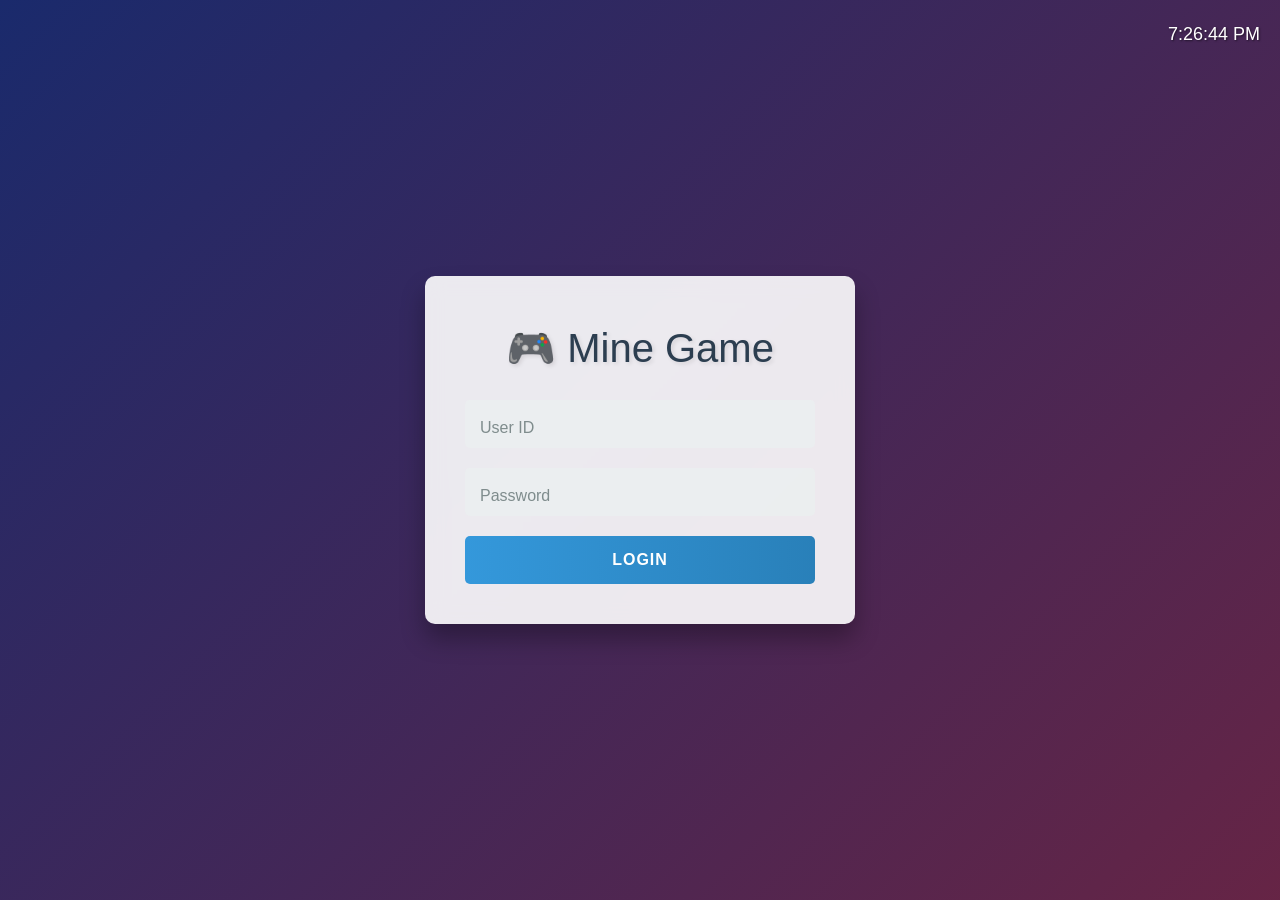
<file: index.html>
<!DOCTYPE html>
<html lang="en">
<head>
    <meta charset="UTF-8">
    <meta name="viewport" content="width=device-width, initial-scale=1.0">
    <title>Bomb Mine Predictor</title>
    <link rel="stylesheet" href="styles.css">
    <link rel="stylesheet" href="https://cdnjs.cloudflare.com/ajax/libs/font-awesome/6.0.0-beta3/css/all.min.css">
</head>
<body>
    <div class="auth-check"></div>
    
    <div class="top-bar">
        <div class="user-info">
            <i class="fas fa-user-circle"></i>
            <span id="user-id">595713099</span>
        </div>
        <div class="live-clock" id="live-clock"></div>
        <div class="logout-btn" onclick="logout()">
            <i class="fas fa-sign-out-alt"></i> Logout
        </div>
    </div>
    
    <div class="container">
        <div class="game-header">
            <h1>Bomb Mine Predictor <span class="premium-badge">PRO</span></h1>
            <p class="description">Advanced prediction algorithm for bomb and diamond locations</p>
        </div>
        
        <div class="dashboard">
            <div class="dashboard-panel controls-panel">
                <h3><i class="fas fa-sliders-h"></i> Prediction Controls</h3>
                <div class="control-group">
                    <label for="grid-size">Grid Size:</label>
                    <select id="grid-size" class="modern-select">
                        <option value="5">5x5</option>
                        <option value="6" selected>6x6</option>
                        <option value="7">7x7</option>
                        <option value="8">8x8</option>
                    </select>
                </div>
                
                <div class="control-group">
                    <label for="bomb-count">Bomb Density:</label>
                    <div class="slider-container">
                        <input type="range" id="bomb-count" min="10" max="40" value="25" class="modern-slider">
                        <span id="bomb-percentage" class="percentage-badge">25%</span>
                    </div>
                </div>
                
                <div class="control-group">
                    <label for="diamond-count">Diamond Density:</label>
                    <div class="slider-container">
                        <input type="range" id="diamond-count" min="5" max="20" value="10" class="modern-slider">
                        <span id="diamond-percentage" class="percentage-badge">10%</span>
                    </div>
                </div>
                
                <button id="predict-btn" class="pulse-btn">
                    <i class="fas fa-magic"></i> Generate Prediction
                </button>
            </div>
            
            <div class="dashboard-panel stats-panel">
                <h3><i class="fas fa-chart-line"></i> Prediction Statistics</h3>
                <div class="stats-grid">
                    <div class="stat-item">
                        <div class="stat-icon"><i class="fas fa-bomb"></i></div>
                        <div class="stat-value" id="bomb-cells">0</div>
                        <div class="stat-label">Bombs</div>
                    </div>
                    <div class="stat-item">
                        <div class="stat-icon"><i class="fas fa-gem"></i></div>
                        <div class="stat-value" id="diamond-cells">0</div>
                        <div class="stat-label">Diamonds</div>
                    </div>
                    <div class="stat-item">
                        <div class="stat-icon"><i class="fas fa-shield-alt"></i></div>
                        <div class="stat-value" id="safe-cells">0</div>
                        <div class="stat-label">Safe Cells</div>
                    </div>
                    <div class="stat-item">
                        <div class="stat-icon"><i class="fas fa-percentage"></i></div>
                        <div class="stat-value" id="accuracy-rate">0%</div>
                        <div class="stat-label">Accuracy</div>
                    </div>
                </div>
                <div class="prediction-confidence">
                    <div class="confidence-label">Prediction Confidence:</div>
                    <div class="confidence-meter">
                        <div class="confidence-bar" id="confidence-bar"></div>
                    </div>
                    <div class="confidence-value" id="confidence-value">0%</div>
                </div>
                <div class="timer">
                    <i class="fas fa-stopwatch"></i>
                    <span id="prediction-timer">00:00</span>
                </div>
            </div>
        </div>
        
        <div class="game-container">
            <div class="legend">
                <div class="legend-item"><span class="legend-color bomb-color"></span> Bomb</div>
                <div class="legend-item"><span class="legend-color diamond-color"></span> Diamond</div>
                <div class="legend-item"><span class="legend-color safe-color"></span> Safe</div>
            </div>
            <div class="game-board" id="game-board">
                <!-- Prediction grid will be generated here by JavaScript -->
            </div>
        </div>
        
        <div class="info-panel">
            <div class="info-header">
                <h3><i class="fas fa-info-circle"></i> How This Works</h3>
                <button class="toggle-info-btn" id="toggle-info-btn">
                    <i class="fas fa-chevron-down"></i>
                </button>
            </div>
            <div class="info-content" id="info-content">
                <p>This predictor uses advanced algorithms to forecast bomb and diamond locations:</p>
                <ul>
                    <li><i class="fas fa-brain"></i> AI-powered prediction model analyzes patterns</li>
                    <li><i class="fas fa-chart-bar"></i> Heatmap visualization shows probability distribution</li>
                    <li><i class="fas fa-gem"></i> Diamond detection algorithm identifies valuable locations</li>
                    <li><i class="fas fa-shield-alt"></i> Safe path calculation helps navigate dangerous areas</li>
                </ul>
            </div>
        </div>
    </div>
    
    <script src="script.js"></script>
    <script>
        // Authentication check
        document.addEventListener('DOMContentLoaded', function() {
            if (!localStorage.getItem('authenticated')) {
                window.location.href = 'login.html';
            }
        });
        
        // Logout function
        function logout() {
            localStorage.removeItem('authenticated');
            window.location.href = 'login.html';
        }
        
        // Live clock
        function updateClock() {
            const now = new Date();
            const timeString = now.toLocaleTimeString();
            document.getElementById('live-clock').textContent = timeString;
        }
        
        setInterval(updateClock, 1000);
        updateClock();
        
        // Prediction timer
        let predictionSeconds = 0;
        let timerInterval;
        
        function startPredictionTimer() {
            clearInterval(timerInterval);
            predictionSeconds = 0;
            updatePredictionTimer();
            timerInterval = setInterval(updatePredictionTimer, 1000);
        }
        
        function updatePredictionTimer() {
            const minutes = Math.floor(predictionSeconds / 60).toString().padStart(2, '0');
            const seconds = (predictionSeconds % 60).toString().padStart(2, '0');
            document.getElementById('prediction-timer').textContent = `${minutes}:${seconds}`;
            predictionSeconds++;
        }
        
        // Update diamond percentage display
        document.getElementById('diamond-count').addEventListener('input', function() {
            const diamondPercentage = this.value;
            document.getElementById('diamond-percentage').textContent = `${diamondPercentage}%`;
        });
        
        // Toggle info panel
        document.getElementById('toggle-info-btn').addEventListener('click', function() {
            const infoContent = document.getElementById('info-content');
            const btn = document.getElementById('toggle-info-btn');
            
            if (infoContent.style.maxHeight) {
                infoContent.style.maxHeight = null;
                btn.innerHTML = '<i class="fas fa-chevron-down"></i>';
            } else {
                infoContent.style.maxHeight = infoContent.scrollHeight + 'px';
                btn.innerHTML = '<i class="fas fa-chevron-up"></i>';
            }
        });
        
        // Override the initializeGame function to start timer
        const originalPredictGame = window.generatePrediction;
        window.generatePrediction = function() {
            startPredictionTimer();
            if (originalPredictGame) originalPredictGame();
        };
    </script>
</body>
</html>
</file>
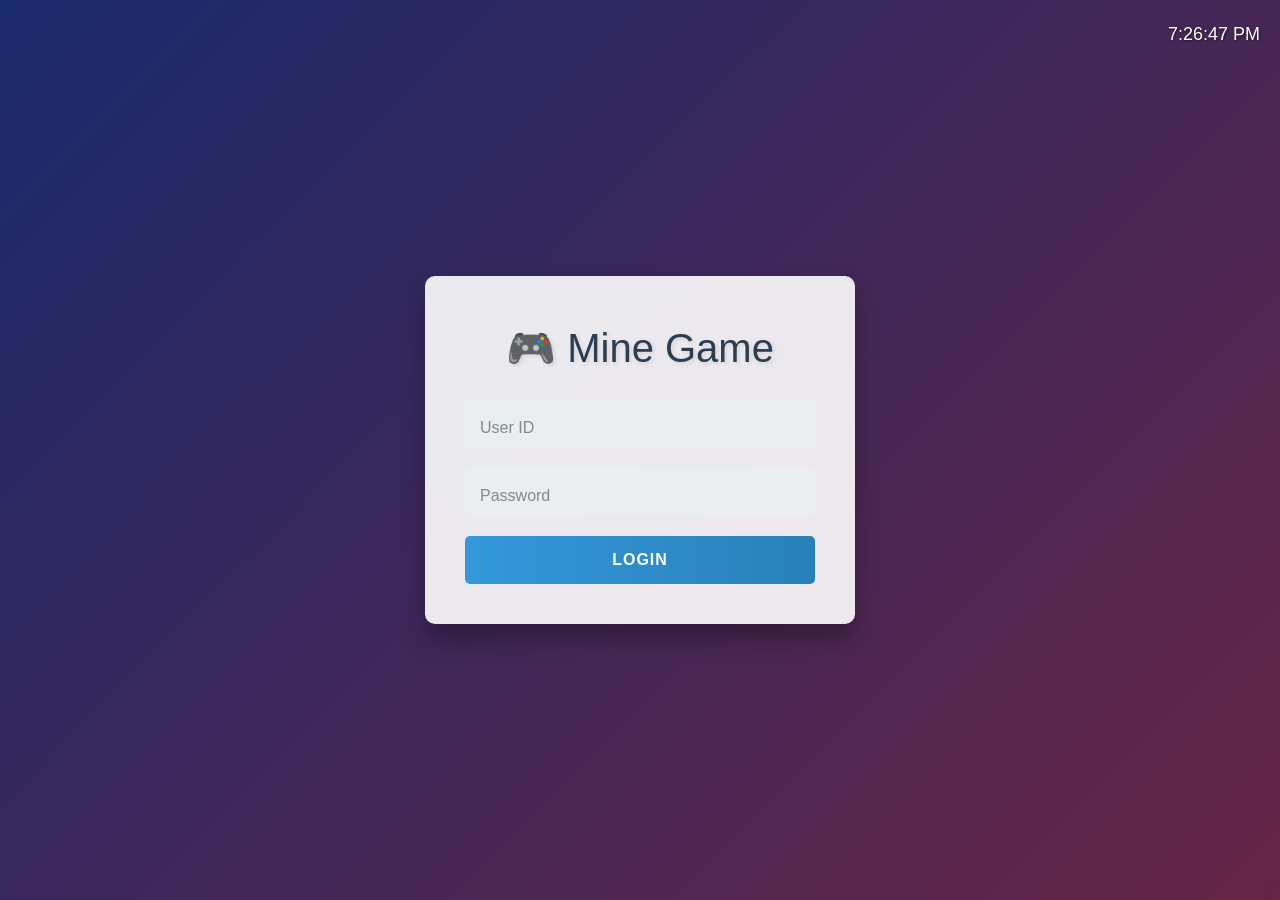
<file: login.html>
<!DOCTYPE html>
<html lang="en">
<head>
    <meta charset="UTF-8">
    <meta name="viewport" content="width=device-width, initial-scale=1.0">
    <title>Secure Game Access</title>
    <link rel="stylesheet" href="styles.css">
    <style>
        body {
            background: linear-gradient(135deg, #1a2a6c, #b21f1f, #fdbb2d);
            background-size: 400% 400%;
            animation: gradient 15s ease infinite;
            height: 100vh;
            margin: 0;
            display: flex;
            justify-content: center;
            align-items: center;
            font-family: 'Segoe UI', Tahoma, Geneva, Verdana, sans-serif;
        }
        
        @keyframes gradient {
            0% { background-position: 0% 50%; }
            50% { background-position: 100% 50%; }
            100% { background-position: 0% 50%; }
        }
        
        .login-container {
            background-color: rgba(255, 255, 255, 0.9);
            border-radius: 10px;
            box-shadow: 0 15px 25px rgba(0, 0, 0, 0.3);
            padding: 40px;
            width: 350px;
            text-align: center;
            backdrop-filter: blur(10px);
            transform: translateY(0);
            transition: transform 0.5s ease, box-shadow 0.5s ease;
        }
        
        .login-container:hover {
            transform: translateY(-5px);
            box-shadow: 0 20px 30px rgba(0, 0, 0, 0.4);
        }
        
        .login-logo {
            font-size: 2.5rem;
            margin-bottom: 20px;
            color: #2c3e50;
            text-shadow: 2px 2px 4px rgba(0, 0, 0, 0.1);
        }
        
        .login-form {
            display: flex;
            flex-direction: column;
            gap: 20px;
        }
        
        .form-group {
            position: relative;
        }
        
        .form-group input {
            width: 100%;
            padding: 15px;
            border: none;
            border-radius: 5px;
            background-color: rgba(236, 240, 241, 0.8);
            font-size: 16px;
            transition: all 0.3s;
            box-sizing: border-box;
        }
        
        .form-group input:focus {
            outline: none;
            background-color: #fff;
            box-shadow: 0 0 0 2px #3498db;
        }
        
        .form-group label {
            position: absolute;
            left: 15px;
            top: 15px;
            color: #7f8c8d;
            pointer-events: none;
            transition: all 0.3s;
        }
        
        .form-group input:focus + label,
        .form-group input:not(:placeholder-shown) + label {
            top: -10px;
            left: 10px;
            font-size: 12px;
            background-color: #fff;
            padding: 0 5px;
            color: #3498db;
        }
        
        .login-btn {
            background: linear-gradient(to right, #3498db, #2980b9);
            color: white;
            border: none;
            padding: 15px;
            border-radius: 5px;
            font-size: 16px;
            cursor: pointer;
            transition: all 0.3s;
            font-weight: bold;
            text-transform: uppercase;
            letter-spacing: 1px;
        }
        
        .login-btn:hover {
            background: linear-gradient(to right, #2980b9, #3498db);
            transform: translateY(-2px);
            box-shadow: 0 5px 15px rgba(0, 0, 0, 0.2);
        }
        
        .login-btn:active {
            transform: translateY(0);
        }
        
        .error-message {
            color: #e74c3c;
            font-size: 14px;
            margin-top: 10px;
            display: none;
            animation: shake 0.5s;
        }
        
        @keyframes shake {
            0%, 100% { transform: translateX(0); }
            10%, 30%, 50%, 70%, 90% { transform: translateX(-5px); }
            20%, 40%, 60%, 80% { transform: translateX(5px); }
        }
        
        .clock {
            position: absolute;
            top: 20px;
            right: 20px;
            color: white;
            font-size: 18px;
            text-shadow: 1px 1px 2px rgba(0, 0, 0, 0.5);
        }
    </style>
</head>
<body>
    <div class="clock" id="clock"></div>
    
    <div class="login-container">
        <div class="login-logo">🎮 Mine Game</div>
        <form class="login-form" id="login-form">
            <div class="form-group">
                <input type="text" id="user-id" placeholder=" " required>
                <label for="user-id">User ID</label>
            </div>
            <div class="form-group">
                <input type="password" id="password" placeholder=" " required>
                <label for="password">Password</label>
            </div>
            <button type="submit" class="login-btn">Login</button>
            <div class="error-message" id="error-message">Invalid credentials. Please try again.</div>
        </form>
    </div>

    <script>
        // Live clock functionality
        function updateClock() {
            const now = new Date();
            const timeString = now.toLocaleTimeString();
            document.getElementById('clock').textContent = timeString;
        }
        
        setInterval(updateClock, 1000);
        updateClock(); // Initial call
        
        // Login validation
        document.getElementById('login-form').addEventListener('submit', function(e) {
            e.preventDefault();
            
            const userId = document.getElementById('user-id').value;
            const password = document.getElementById('password').value;
            
            // Check against master credentials
            if (userId === '595713099' && password === '1730') {
                // Successful login
                localStorage.setItem('authenticated', 'true');
                window.location.href = 'index.html';
            } else {
                // Failed login
                document.getElementById('error-message').style.display = 'block';
                setTimeout(() => {
                    document.getElementById('error-message').style.display = 'none';
                }, 3000);
            }
        });
    </script>
</body>
</html>
</file>
<file: styles.css>
/* Main Styles for Bomb Mine Predictor */
:root {
    --primary-color: #3498db;
    --secondary-color: #2ecc71;
    --accent-color: #f39c12;
    --danger-color: #e74c3c;
    --dark-color: #2c3e50;
    --light-color: #ecf0f1;
    --text-color: #34495e;
    --diamond-color: #9b59b6;
    --shadow: 0 4px 6px rgba(0, 0, 0, 0.1);
    --transition: all 0.3s ease;
}

body {
    font-family: 'Segoe UI', Tahoma, Geneva, Verdana, sans-serif;
    line-height: 1.6;
    margin: 0;
    padding: 0;
    background: linear-gradient(135deg, #f5f7fa 0%, #c3cfe2 100%);
    color: var(--text-color);
    min-height: 100vh;
}

/* Authentication Check */
.auth-check {
    position: fixed;
    top: 0;
    left: 0;
    width: 100%;
    height: 100%;
    background-color: rgba(0, 0, 0, 0.8);
    z-index: 1000;
    display: none;
    justify-content: center;
    align-items: center;
    color: white;
    font-size: 24px;
}

/* Top Bar */
.top-bar {
    display: flex;
    justify-content: space-between;
    align-items: center;
    background-color: var(--dark-color);
    color: white;
    padding: 10px 20px;
    box-shadow: var(--shadow);
}

.user-info {
    display: flex;
    align-items: center;
    gap: 10px;
}

.user-info i {
    font-size: 1.5rem;
    color: var(--accent-color);
}

.live-clock {
    font-size: 1.2rem;
    font-weight: bold;
    background-color: rgba(255, 255, 255, 0.1);
    padding: 5px 15px;
    border-radius: 20px;
    animation: pulse 2s infinite;
}

.logout-btn {
    cursor: pointer;
    padding: 5px 15px;
    border-radius: 4px;
    background-color: rgba(231, 76, 60, 0.2);
    transition: var(--transition);
}

.logout-btn:hover {
    background-color: rgba(231, 76, 60, 0.4);
}

/* Main Container */
.container {
    max-width: 1000px;
    margin: 20px auto;
    background: white;
    padding: 25px;
    border-radius: 10px;
    box-shadow: var(--shadow);
}

/* Game Header */
.game-header {
    text-align: center;
    margin-bottom: 25px;
}

h1 {
    color: var(--dark-color);
    margin-bottom: 5px;
    font-weight: 700;
    position: relative;
    display: inline-block;
}

.premium-badge {
    background: linear-gradient(45deg, #f39c12, #e74c3c);
    color: white;
    font-size: 0.4em;
    padding: 3px 8px;
    border-radius: 10px;
    position: absolute;
    top: 0;
    right: -60px;
    transform: translateY(-50%);
}

.description {
    color: #7f8c8d;
    font-size: 1.1em;
}

/* Dashboard Layout */
.dashboard {
    display: grid;
    grid-template-columns: 1fr 1fr;
    gap: 20px;
    margin-bottom: 25px;
}

.dashboard-panel {
    background: white;
    border-radius: 8px;
    padding: 20px;
    box-shadow: 0 2px 10px rgba(0, 0, 0, 0.05);
    transition: var(--transition);
}

.dashboard-panel:hover {
    box-shadow: 0 5px 15px rgba(0, 0, 0, 0.1);
    transform: translateY(-2px);
}

.dashboard-panel h3 {
    margin-top: 0;
    color: var(--dark-color);
    display: flex;
    align-items: center;
    gap: 10px;
    font-size: 1.2rem;
    border-bottom: 1px solid #eee;
    padding-bottom: 10px;
}

.dashboard-panel h3 i {
    color: var(--primary-color);
}

/* Controls Panel */
.controls-panel {
    background: linear-gradient(to bottom, #ffffff, #f9f9f9);
}

.control-group {
    margin-bottom: 20px;
}

.control-group label {
    display: block;
    margin-bottom: 8px;
    font-weight: 600;
    color: var(--dark-color);
}

.modern-select {
    width: 100%;
    padding: 10px;
    border-radius: 5px;
    border: 1px solid #ddd;
    background-color: white;
    font-size: 1rem;
    transition: var(--transition);
    appearance: none;
    background-image: url("data:image/svg+xml,%3Csvg xmlns='http://www.w3.org/2000/svg' width='24' height='24' viewBox='0 0 24 24' fill='none' stroke='%232c3e50' stroke-width='2' stroke-linecap='round' stroke-linejoin='round'%3E%3Cpolyline points='6 9 12 15 18 9'%3E%3C/polyline%3E%3C/svg%3E");
    background-repeat: no-repeat;
    background-position: right 10px center;
    background-size: 16px;
}

.modern-select:focus {
    border-color: var(--primary-color);
    box-shadow: 0 0 0 2px rgba(52, 152, 219, 0.2);
    outline: none;
}

.slider-container {
    position: relative;
}

.modern-slider {
    width: 100%;
    height: 8px;
    -webkit-appearance: none;
    appearance: none;
    background: linear-gradient(to right, var(--primary-color), var(--danger-color));
    outline: none;
    border-radius: 10px;
}

.modern-slider::-webkit-slider-thumb {
    -webkit-appearance: none;
    appearance: none;
    width: 20px;
    height: 20px;
    border-radius: 50%;
    background: white;
    cursor: pointer;
    box-shadow: 0 0 5px rgba(0, 0, 0, 0.2);
    border: 2px solid var(--primary-color);
}

.percentage-badge {
    position: absolute;
    right: 0;
    top: -25px;
    background-color: var(--dark-color);
    color: white;
    padding: 2px 8px;
    border-radius: 10px;
    font-size: 0.8rem;
}

.pulse-btn {
    background: linear-gradient(45deg, var(--primary-color), var(--secondary-color));
    color: white;
    border: none;
    padding: 12px 20px;
    border-radius: 5px;
    cursor: pointer;
    font-size: 1rem;
    font-weight: 600;
    width: 100%;
    display: flex;
    justify-content: center;
    align-items: center;
    gap: 10px;
    transition: var(--transition);
    position: relative;
    overflow: hidden;
}

.pulse-btn::after {
    content: '';
    position: absolute;
    top: 50%;
    left: 50%;
    width: 5px;
    height: 5px;
    background: rgba(255, 255, 255, 0.5);
    opacity: 0;
    border-radius: 100%;
    transform: scale(1, 1) translate(-50%);
    transform-origin: 50% 50%;
}

.pulse-btn:hover::after {
    animation: ripple 1s ease-out;
}

@keyframes ripple {
    0% {
        transform: scale(0, 0);
        opacity: 0.5;
    }
    100% {
        transform: scale(20, 20);
        opacity: 0;
    }
}

.pulse-btn:hover {
    transform: translateY(-2px);
    box-shadow: 0 7px 14px rgba(0, 0, 0, 0.1);
}

/* Stats Panel */
.stats-panel {
    background: linear-gradient(to bottom, #ffffff, #f5f5f5);
}

.stats-grid {
    display: grid;
    grid-template-columns: repeat(2, 1fr);
    gap: 15px;
    margin-bottom: 20px;
}

.stat-item {
    background-color: white;
    border-radius: 8px;
    padding: 15px;
    text-align: center;
    box-shadow: 0 2px 5px rgba(0, 0, 0, 0.05);
    transition: var(--transition);
}

.stat-item:hover {
    transform: translateY(-3px);
    box-shadow: 0 5px 15px rgba(0, 0, 0, 0.1);
}

.stat-icon {
    font-size: 1.5rem;
    margin-bottom: 5px;
    color: var(--primary-color);
}

.stat-value {
    font-size: 1.8rem;
    font-weight: 700;
    color: var(--dark-color);
}

.stat-label {
    font-size: 0.9rem;
    color: #7f8c8d;
}

.odds-display {
    background-color: #f8f9fa;
    border-radius: 8px;
    padding: 15px;
    display: flex;
    justify-content: space-between;
    align-items: center;
    margin-bottom: 15px;
}

.odds-label {
    font-weight: 600;
    color: var(--dark-color);
}

.odds-value {
    font-size: 1.2rem;
    font-weight: 700;
    color: var(--primary-color);
}

.timer {
    text-align: center;
    background-color: var(--dark-color);
    color: white;
    padding: 10px;
    border-radius: 5px;
    font-size: 1.2rem;
    display: flex;
    justify-content: center;
    align-items: center;
    gap: 10px;
}

.timer i {
    color: var(--accent-color);
}

/* Game Board */
.game-container {
    background-color: #f8f9fa;
    border-radius: 10px;
    padding: 20px;
    margin-bottom: 25px;
    box-shadow: inset 0 2px 5px rgba(0, 0, 0, 0.05);
}

.game-board {
    display: grid;
    grid-template-columns: repeat(6, 1fr);
    gap: 8px;
    margin: 0 auto;
    max-width: 500px;
}

.cell {
    width: 100%;
    aspect-ratio: 1;
    background: linear-gradient(145deg, #ffffff, #e6e6e6);
    border-radius: 5px;
    display: flex;
    align-items: center;
    justify-content: center;
    font-weight: bold;
    font-size: 1.2rem;
    cursor: pointer;
    transition: all 0.3s cubic-bezier(0.175, 0.885, 0.32, 1.275);
    box-shadow: 0 2px 5px rgba(0, 0, 0, 0.1);
    position: relative;
    overflow: hidden;
}

.cell:hover {
    transform: translateY(-2px);
    box-shadow: 0 5px 15px rgba(0, 0, 0, 0.1);
}

.cell.revealed {
    background: linear-gradient(145deg, #f0f0f0, #e0e0e0);
}

.cell.mine {
    background: linear-gradient(145deg, #ff6b6b, #e74c3c);
    color: white;
}

.cell::before {
    content: '';
    position: absolute;
    top: 0;
    left: 0;
    width: 100%;
    height: 100%;
    background: radial-gradient(circle, transparent 20%, rgba(255, 255, 255, 0.3) 21%, transparent 22%);
    background-size: 10px 10px;
    opacity: 0;
    transition: opacity 0.3s;
}

.cell:active::before {
    opacity: 1;
    animation: rippleEffect 0.5s ease-out;
}

@keyframes rippleEffect {
    0% {
        transform: scale(0.5);
        opacity: 0.5;
    }
    100% {
        transform: scale(2);
        opacity: 0;
    }
}

/* Info Panel */
.info-panel {
    background-color: #f8f9fa;
    border-radius: 8px;
    overflow: hidden;
    box-shadow: 0 2px 5px rgba(0, 0, 0, 0.05);
}

.info-header {
    padding: 15px 20px;
    background-color: var(--light-color);
    display: flex;
    justify-content: space-between;
    align-items: center;
}

.info-header h3 {
    margin: 0;
    display: flex;
    align-items: center;
    gap: 10px;
    font-size: 1.1rem;
}

.info-header h3 i {
    color: var(--primary-color);
}

.toggle-info-btn {
    background: none;
    border: none;
    color: var(--dark-color);
    cursor: pointer;
    font-size: 1rem;
    padding: 5px;
    display: flex;
    align-items: center;
    justify-content: center;
}

.info-content {
    padding: 0 20px;
    max-height: 0;
    overflow: hidden;
    transition: max-height 0.3s ease-out;
}

.info-content p {
    margin-top: 15px;
}

.info-content ul {
    padding-left: 20px;
    margin-bottom: 15px;
}

.info-content li {
    margin-bottom: 8px;
    display: flex;
    align-items: center;
    gap: 10px;
}

.info-content li i {
    color: var(--primary-color);
}

/* Animations */
@keyframes pulse {
    0% {
        box-shadow: 0 0 0 0 rgba(52, 152, 219, 0.4);
    }
    70% {
        box-shadow: 0 0 0 10px rgba(52, 152, 219, 0);
    }
    100% {
        box-shadow: 0 0 0 0 rgba(52, 152, 219, 0);
    }
}

/* Responsive Design */
@media (max-width: 768px) {
    .dashboard {
        grid-template-columns: 1fr;
    }
    
    .stats-grid {
        grid-template-columns: repeat(2, 1fr);
    }
    
    .container {
        padding: 15px;
        margin: 10px;
    }
}
</file>
